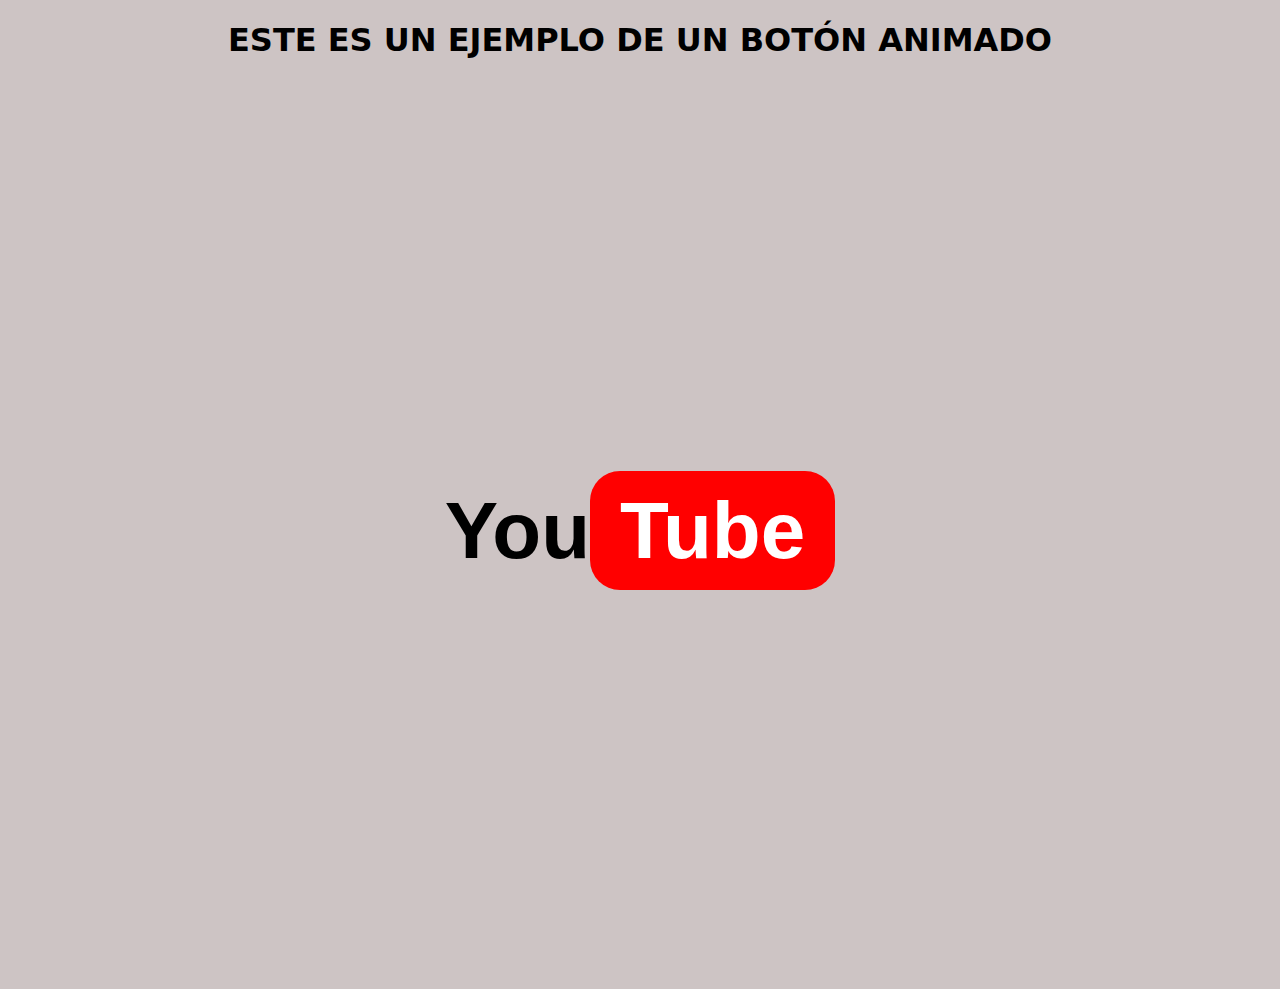
<file: index.html>
<!DOCTYPE html>
<html lang="en">
<head>
    <meta charset="UTF-8">
    <meta http-equiv="X-UA-Compatible" content="IE=edge">
    <meta name="viewport" content="width=device-width, initial-scale=1.0">
    <link rel="stylesheet" href="style.css">

    <title>Animacion</title>
</head>
<body>
    <h1>Este es un ejemplo de un botón animado</h1>

    <div class="contenedor">
        <a class="boton-personalizado" href="https://www.youtube.com/">You<span class="tube">Tube</span></a>
    </div>
</body>
</html>
</file>
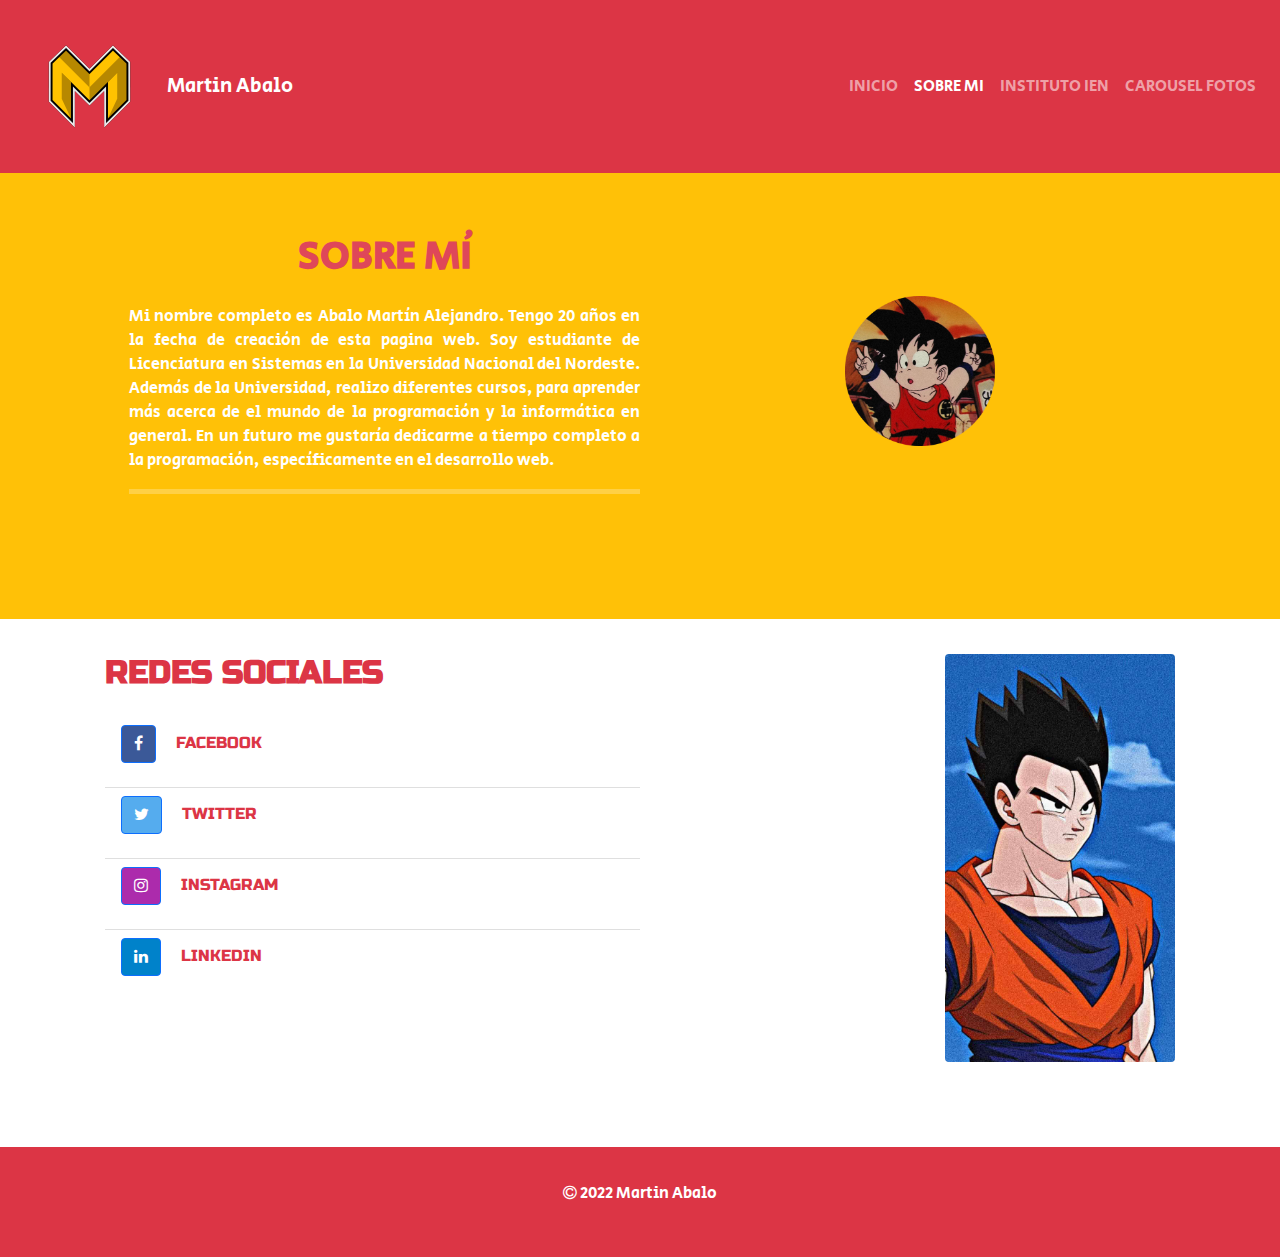
<file: about.html>
<!DOCTYPE html>
<html lang="en">
<head>
    <meta charset="UTF-8">
    <meta http-equiv="X-UA-Compatible" content="IE=edge">
    <meta name="viewport" content="width=device-width, initial-scale=1.0">
    <!--GOOGLE FONTS-->
    <link rel="preconnect" href="https://fonts.googleapis.com">
    <link rel="preconnect" href="https://fonts.gstatic.com" crossorigin>
    <link href="https://fonts.googleapis.com/css2?family=Secular+One&display=swap" rel="stylesheet">
    <link rel="preconnect" href="https://fonts.googleapis.com">
    <link rel="preconnect" href="https://fonts.gstatic.com" crossorigin>
    <link href="https://fonts.googleapis.com/css2?family=Russo+One&display=swap" rel="stylesheet">
    <title>Martin Abalo</title>
    <!--FONTAWESOME-->
    <link rel='stylesheet' href='https://cdnjs.cloudflare.com/ajax/libs/font-awesome/4.7.0/css/font-awesome.min.css'>                    
    <!--LINKS A BOOSTRAP Y LA HOJA DE ESTILOS-->
    <link rel="stylesheet" href="css/bootstrap.min.css">
    <link rel="stylesheet" href="css/style.css">
</head>
<body >
    <!--NAVBAR-->
    <nav class="navbar navbar-expand-sm navbar-dark bg-danger" id="navbar">
      <div class="container-fluid">
          <a class="navbar-brand" href="index.html">
              <img src="img/logo-m-tiny.png" alt="">
              Martin Abalo
          </a>
          
          <button class="navbar-toggler" type="button" data-toggle="collapse" data-target="#navbarSupportedContent" aria-controls="navbarSupportedContent" aria-expanded="false" aria-label="Toggle navigation">
              <span class="navbar-toggler-icon"></span>
          </button>
          
          <div class="collapse navbar-collapse" id="navbarSupportedContent">
              <ul class="navbar-nav ml-auto text-uppercase">
                  <li class="nav-item"><a class="nav-link" href="index.html">Inicio</a></li>
                  <li class="nav-item"><a class="nav-link active" aria-current="page" href="about.html">Sobre mi</a></li>
                  <li class="nav-item"><a class="nav-link" href="ien.html">Instituto IEN</a></li>
                  <li class="nav-item"><a class="nav-link" href="carousel.html">Carousel Fotos</a></li>
              </ul>
          </div>
      </div>
    </nav>

    <!--BODY-->
    <section class="container-fluid text-center text-white bg-warning">
        <div class="container d-sm-flex align-items-center">
            <div class="col m-4">
                <h1 class="mb-8 titulo texto-borde">Sobre mí</h1>
                <p class="parrafo">Mi nombre completo es Abalo Martín Alejandro. Tengo 20 años en la fecha de creación de esta pagina web. Soy estudiante de Licenciatura en Sistemas en la Universidad Nacional del Nordeste. Además de la Universidad, realizo diferentes cursos, para aprender más acerca de el mundo de la programación y la informática en general. En un futuro me gustaría dedicarme a tiempo completo a la programación, específicamente en el desarrollo web.</p>
                <hr class="solid"> 
            </div>
            <div class="col">
                <img src="img/Goku-kid.png" alt="goku-profile" class="gokukid">
            </div>
                
        </div>
    </section>

    <!--SOCIAL-->
    <section class="container-fluid text-center text-danger bg-white">
        <div class="container d-sm-flex justify-content-around">
            <div class="col">
                <h2 class="mb-6 redes">Redes Sociales</h2>
                <ul class="list-group list-group-flush list">
                    <!--FACEBOOK-->
                    <li class="list-group-item text-left">
                        <p><a class="btn btn-primary fb" href="https://www.facebook.com/martin.abalo.50767" role="button">
                            <i class="fa fa-facebook-f"></i>
                        </a>&nbsp;&nbsp;&nbsp;&nbsp;Facebook</p>
                    </li>
                    <!--TWITTER-->
                    <li class="list-group-item text-left">                   
                        <p><a class="btn btn-primary tw" href="https://twitter.com/martin_abalo" role="button">
                            <i class="fa fa-twitter"></i>
                        </a>&nbsp;&nbsp;&nbsp;&nbsp;Twitter</p>
                    </li>
                    <!--INSTAGRAM-->
                    <li class="list-group-item text-left">
                        <p><a class="btn btn-primary ig" href="https://www.instagram.com/martin_abalo_/" role="button">
                            <i class="fa fa-instagram"></i>
                        </a>&nbsp;&nbsp;&nbsp;&nbsp;Instagram</p>
                    </li>
                    <!--LINKEDIN-->
                    <li class="list-group-item text-left">
                        <p><a class="btn btn-primary lk" href="https://www.linkedin.com/in/mart%C3%ADn-abalo-a19731235/" role="button">
                            <i class="fa fa-linkedin"></i>
                        </a>&nbsp;&nbsp;&nbsp;&nbsp;Linkedin</p>
                    </li>
                </ul>
            </div>
            <div class="col">
                <img src="img/gohan-min.jpg" alt="gohan-bg" class="gohan rounded float-sm-right">
            </div>
        </div>
    </section>

    <!--FOOTER-->
    <footer class="footer bg-danger text-white">
        <div class="container text-center">
            <p><i class="fa fa-copyright" aria-hidden="true"></i>&nbsp;2022 Martin Abalo</p>
        </div>
      </footer>
    <script src="js/popper.min.js"></script>
    <script src="js/bootstrap.min.js"></script>
</body>
</html>
</file>
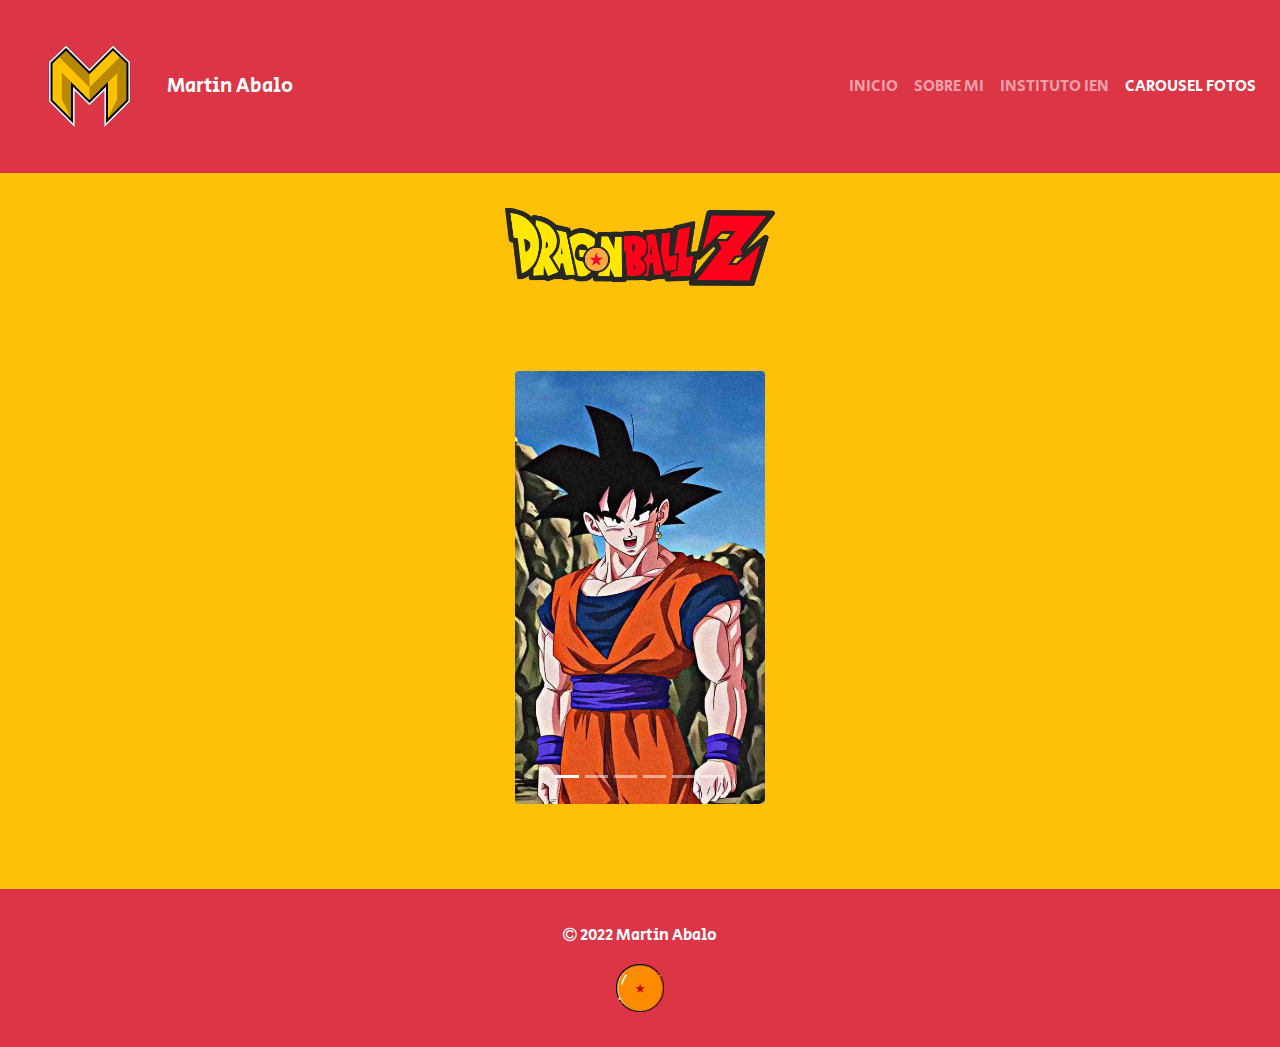
<file: carousel.html>
<!DOCTYPE html>
<html lang="en">
<head>
    <meta charset="UTF-8">
    <meta http-equiv="X-UA-Compatible" content="IE=edge">
    <meta name="viewport" content="width=device-width, initial-scale=1.0">
    <!--GOOGLE FONTS-->
    <link rel="preconnect" href="https://fonts.googleapis.com">
    <link rel="preconnect" href="https://fonts.gstatic.com" crossorigin>
    <link href="https://fonts.googleapis.com/css2?family=Secular+One&display=swap" rel="stylesheet">
    <link rel="preconnect" href="https://fonts.googleapis.com">
    <link rel="preconnect" href="https://fonts.gstatic.com" crossorigin>
    <link href="https://fonts.googleapis.com/css2?family=Russo+One&display=swap" rel="stylesheet">
    <title>Martin Abalo</title>
    <!--FONTAWESOME-->
    <link rel='stylesheet' href='https://cdnjs.cloudflare.com/ajax/libs/font-awesome/4.7.0/css/font-awesome.min.css'>                    
    <!--LINKS A BOOSTRAP Y LA HOJA DE ESTILOS-->
    <link rel="stylesheet" href="css/bootstrap.min.css">
    <link rel="stylesheet" href="css/style.css">
</head>
<body >
    <!--NAVBAR-->
    <nav class="navbar navbar-expand-sm navbar-dark bg-danger" id="navbar">
      <div class="container-fluid">
          <a class="navbar-brand" href="index.html">
              <img src="img/logo-m-tiny.png" alt="">
              Martin Abalo
          </a>
          
          <button class="navbar-toggler" type="button" data-toggle="collapse" data-target="#navbarSupportedContent" aria-controls="navbarSupportedContent" aria-expanded="false" aria-label="Toggle navigation">
              <span class="navbar-toggler-icon"></span>
          </button>
          
          <div class="collapse navbar-collapse" id="navbarSupportedContent">
              <ul class="navbar-nav ml-auto text-uppercase">
                  <li class="nav-item"><a class="nav-link" href="index.html">Inicio</a></li>
                  <li class="nav-item"><a class="nav-link" href="about.html">Sobre mi</a></li>
                  <li class="nav-item"><a class="nav-link" href="ien.html">Instituto IEN</a></li>
                  <li class="nav-item"><a class="nav-link active" aria-current="page" href="carousel.html">Carousel Fotos</a></li>
              </ul>
          </div>
      </div>
    </nav>

    <!--TITULO-->
    <section class="containter-fluid bg-warning">
        <div class="container d-flex justify-content-around pb-0">
            <img src="img/Letras-dragon-ball-Z-min.png" alt="Letras-dragon-ball-Z" class="letras-dbz">
        </div>
    </section>

    <!--CAROUSEL-->
    <section class="container-fluid bg-warning">  
        <div class="container d-flex justify-content-around">  
            <div id="carousel-dbz" class="carousel slide" data-ride="carousel">
                <ol class="carousel-indicators">
                    <li data-target="#carousel-dbz" data-slide-to="0" class="active"></li>
                    <li data-target="#carousel-dbz" data-slide-to="1"></li>
                    <li data-target="#carousel-dbz" data-slide-to="2"></li>
                    <li data-target="#carousel-dbz" data-slide-to="3"></li>
                    <li data-target="#carousel-dbz" data-slide-to="4"></li>
                    <li data-target="#carousel-dbz" data-slide-to="5"></li>
                  </ol>
                <div class="carousel-inner">
                    <div class="carousel-item active">
                        <img class="d-block w-100 rounded" src="img/goku-pottala-min.jpg" alt="goku-pottala">
                    </div>
                    <div class="carousel-item">
                        <img class="d-block w-100 rounded" src="img/Gokussjfreezer-min.jpg" alt="goku ssj">
                    </div>
                    <div class="carousel-item">
                        <img class="d-block w-100 rounded" src="img/Goku SSJ Namek-min.jpg" alt="goku-ssj-namek">
                    </div>
                    <div class="carousel-item">    
                        <img class="d-block w-100 rounded" src="img/supervegetto-min.jpg" alt="vegetto">
                    </div>
                    <div class="carousel-item">
                        <img class="d-block w-100 rounded" src="img/vegetassj-min.jpg" alt="vegetassj">
                    </div>
                    <div class="carousel-item">
                        <img class="d-block w-100 rounded" src="img/vegetassj2-min.jpg" alt="vegetassj2">
                    </div>
                </div>
                <a class="carousel-control-prev" href="#carousel-dbz" role="button" data-slide="prev">
                    <span class="carousel-control-prev-icon" aria-hidden="true"></span>
                    <span class="sr-only">Previous</span>
                </a>
                <a class="carousel-control-next" href="#carousel-dbz" role="button" data-slide="next">
                    <span class="carousel-control-next-icon" aria-hidden="true"></span>
                    <span class="sr-only">Next</span>
                </a>
            </div>
        </div>
    </section>

    <!--FOOTER-->
    <footer class="footer bg-danger text-white">
        <div class="container text-center">
            <p><i class="fa fa-copyright" aria-hidden="true"></i>&nbsp;2022 Martin Abalo</p>
            <img src="img/ball-1-min.png" alt="bola-1" class="dragon-ball animacion-ball">
        </div>
    </footer>
    <script src="js/popper.min.js"></script>
    <script src="js/bootstrap.min.js"></script>
</body>
</html>
</file>
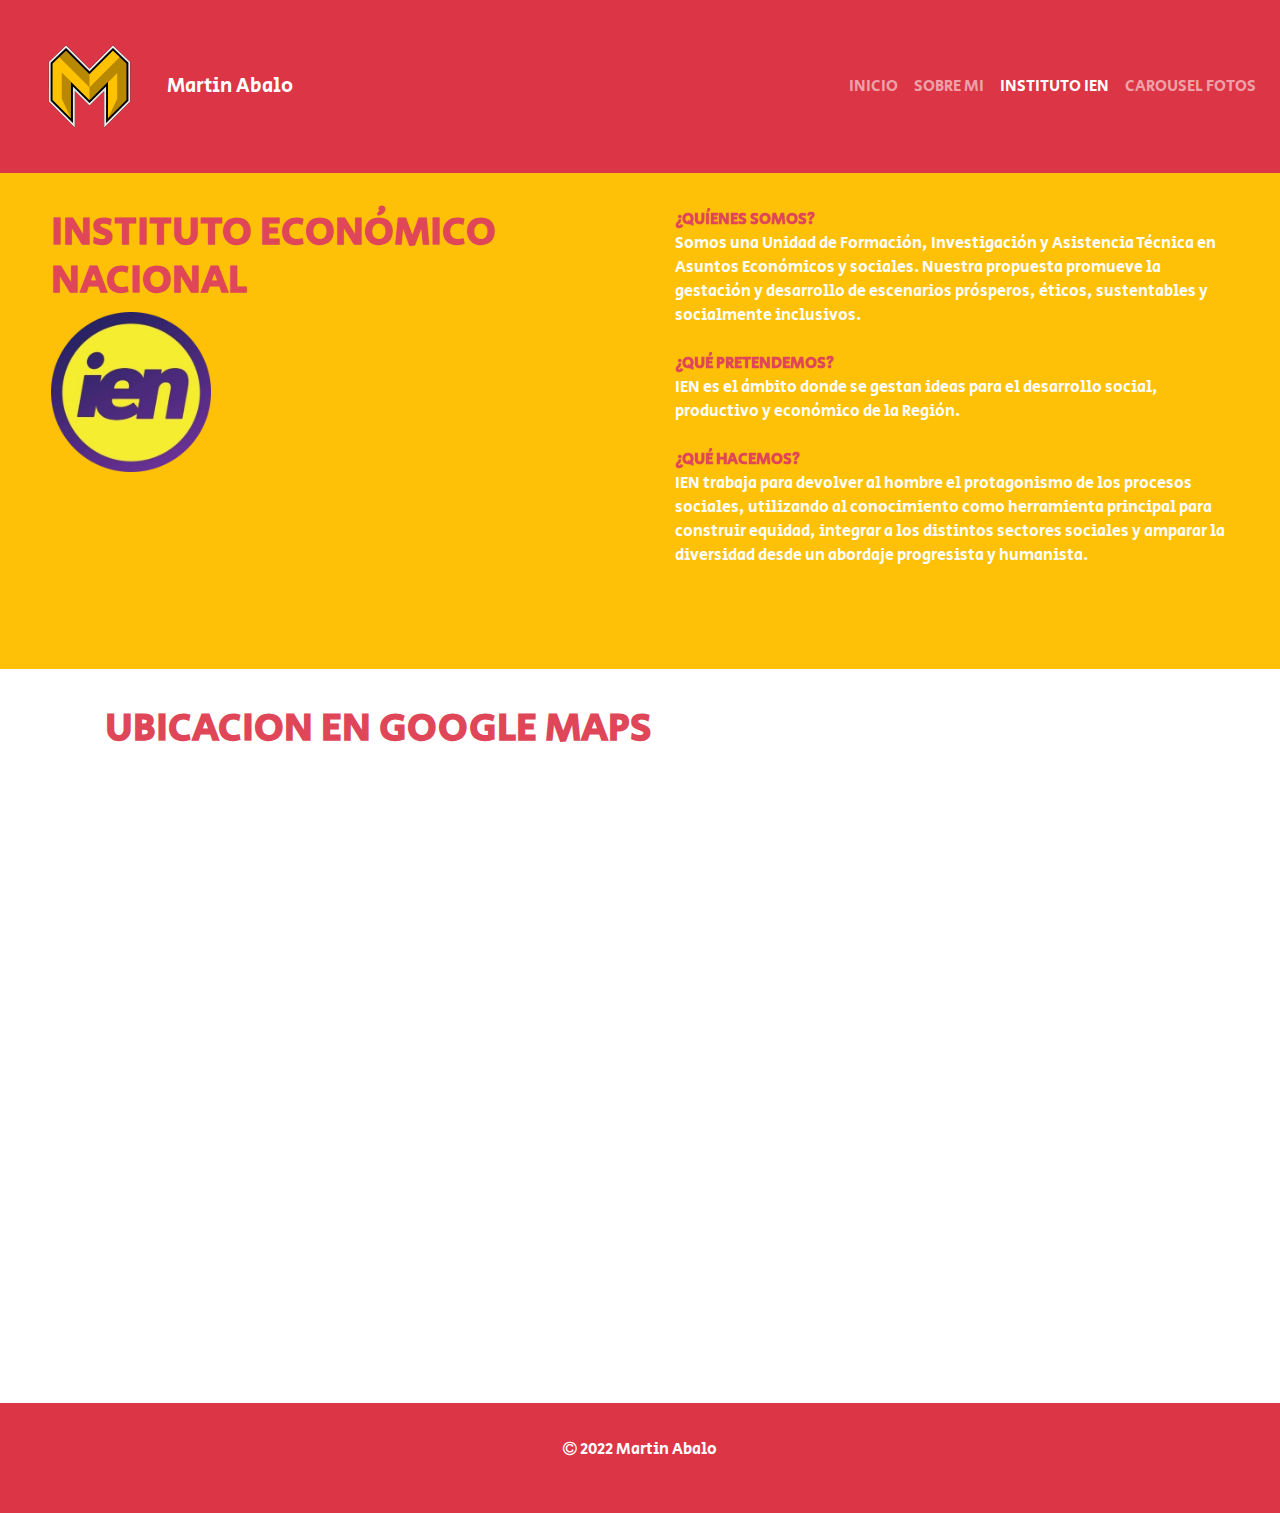
<file: ien.html>
<!DOCTYPE html>
<html lang="en">
<head>
    <meta charset="UTF-8">
    <meta http-equiv="X-UA-Compatible" content="IE=edge">
    <meta name="viewport" content="width=device-width, initial-scale=1.0">
    <!--GOOGLE FONTS-->
    <link rel="preconnect" href="https://fonts.googleapis.com">
    <link rel="preconnect" href="https://fonts.gstatic.com" crossorigin>
    <link href="https://fonts.googleapis.com/css2?family=Secular+One&display=swap" rel="stylesheet">
    <link rel="preconnect" href="https://fonts.googleapis.com">
    <link rel="preconnect" href="https://fonts.gstatic.com" crossorigin>
    <link href="https://fonts.googleapis.com/css2?family=Russo+One&display=swap" rel="stylesheet">
    <title>Martin Abalo</title>
    <!--FONTAWESOME-->
    <link rel='stylesheet' href='https://cdnjs.cloudflare.com/ajax/libs/font-awesome/4.7.0/css/font-awesome.min.css'>                    
    <!--LINKS A BOOSTRAP Y LA HOJA DE ESTILOS-->
    <link rel="stylesheet" href="css/bootstrap.min.css">
    <link rel="stylesheet" href="css/style.css">
</head>
<body >
    <!--NAVBAR-->
    <nav class="navbar navbar-expand-sm navbar-dark bg-danger" id="navbar">
      <div class="container-fluid">
          <a class="navbar-brand" href="index.html">
              <img src="img/logo-m-tiny.png" alt="">
              Martin Abalo
          </a>
          
          <button class="navbar-toggler" type="button" data-toggle="collapse" data-target="#navbarSupportedContent" aria-controls="navbarSupportedContent" aria-expanded="false" aria-label="Toggle navigation">
              <span class="navbar-toggler-icon"></span>
          </button>
          
          <div class="collapse navbar-collapse" id="navbarSupportedContent">
              <ul class="navbar-nav ml-auto text-uppercase">
                  <li class="nav-item"><a class="nav-link" href="index.html">Inicio</a></li>
                  <li class="nav-item"><a class="nav-link" href="about.html">Sobre mi</a></li>
                  <li class="nav-item"><a class="nav-link active" aria-current="page" href="ien.html">Instituto IEN</a></li>
                  <li class="nav-item"><a class="nav-link" href="carousel.html">Carousel Fotos</a></li>
              </ul>
          </div>
      </div>
    </nav>

    <!--INFORMACION-->
    <section class="container-fluid d-sm-flex justify-content-between bg-warning">
        <div class="container col">
            <h1 class="titulo-ien">
                Instituto Económico Nacional
            </h1>
            <img src="img/ien.png" alt="ien" class="ienimg">
        </div>
        <div class="container col">
            <p class="info-ien">
                <span>¿QUÍENES SOMOS?</span>
                <br>
                Somos una Unidad de Formación, Investigación y Asistencia Técnica en Asuntos Económicos y sociales. Nuestra propuesta promueve la gestación y desarrollo de escenarios prósperos, éticos, sustentables y socialmente inclusivos.
                <br>
                <br>
                <span>¿QUÉ PRETENDEMOS?</span> 
                <br>
                IEN es el ámbito donde se gestan ideas para el desarrollo social, productivo y económico de la Región.
                <br>
                <br>
                <span>¿QUÉ HACEMOS?</span>
                <br>
                IEN trabaja para devolver al hombre el protagonismo de los procesos sociales, utilizando al conocimiento como herramienta principal para construir equidad, integrar a los distintos sectores sociales y amparar la diversidad desde un abordaje progresista y humanista.
            </p>
        </div>
    </section>

    <!--MAPS IFRAME-->
    <div class="container">
        <h1 class="titulo-ien">Ubicacion en Google Maps</h1>
        <iframe width="100%" height="600" frameborder="0" scrolling="no" marginheight="0" marginwidth="0" src="https://maps.google.com/maps?width=100%25&amp;height=600&amp;hl=es&amp;q=+(Instituto%20IEN)&amp;t=&amp;z=15&amp;ie=UTF8&amp;iwloc=B&amp;output=embed">
            <a href="https://www.gps.ie/car-satnav-gps/">Navegacion mediante auto</a>
        </iframe>
    </div>

    <!--FOOTER-->
    <footer class="footer bg-danger text-white">
        <div class="container text-center">
            <p><i class="fa fa-copyright" aria-hidden="true"></i>&nbsp;2022 Martin Abalo</p>
        </div>
      </footer>
    <script src="js/popper.min.js"></script>
    <script src="js/bootstrap.min.js"></script>
</body>
</html>
</file>
<file: style.css>
h1 {
    font-family: system-ui, -apple-system, BlinkMacSystemFont, 'Segoe UI', Roboto, Oxygen, Ubuntu, Cantarell, 'Open Sans', 'Helvetica Neue', sans-serif;
    font-weight: bold;
    text-align: center;
    text-transform: uppercase;
}

body {
    background-color: #CDC4C4;
}

.contenedor {
    display: flex;
    height: 100vh;
    align-items: center;
    justify-content: center;
}

.boton-personalizado{
    position: relative;
    display: block;
    text-decoration: none;
    font-size: 80px;
    font-weight: bold;
    font-family: -apple-system, BlinkMacSystemFont, 'Segoe UI', Roboto, Oxygen, Ubuntu, Cantarell, 'Open Sans', 'Helvetica Neue', sans-serif;
    color: black;
    padding: 25px 12px 25px;
    border-radius: 30px;
    animation-name: animacionyt;
    animation-duration: 4s;
    animation-delay: 50ms;
    
    animation-iteration-count: infinite;
    animation-timing-function: ease-in-out;

}

.boton-personalizado:hover {
    animation-play-state: paused;
    animation-direction: reverse;
    animation-timing-function: ease-in-out;
}


@keyframes animacionyt {
    0% {
        transform: scale(1);
        background-color: white;
    }

    50% {
        transform: scale(1.5);
        background-color: rgb(113, 240, 198);
    }
    
    100% {
        transform: scale(2);
        background-color: aqua;
    }
}


.tube {
    background-color: red;
    color: white;
    padding-top: 15px;
    padding-bottom: 15px;
    padding-left: 30px;
    padding-right: 30px;
    border-width: 3px;
    border-style: hidden;
    border-radius: 30px;
}
</file>
<file: css/style.css>
/*General*/

body {
    font-family: 'Secular One', sans-serif;
}


/*Pagina Home*/

.solid {
    border-top: 5px solid white;
}

.container {
    padding: 35px;
}

.ajust {
    padding-top: 35px;
    text-transform: uppercase;
}

.github {
    color:#df4759;
}

.location {
    color: white;
}

a {
    text-decoration: none;
}

section {
    padding-bottom: 50px;
}

h4 {
    font-weight: bold;
}

span {
    font-weight: bold;
    color:#df4759;
}

.martin {
    width: 200px;
}

.arg {
    width: 120px;
}


/*Pagina About*/

.gokukid {
    width: 150px;
}

.gohan {
    width: 230px;
}

.titulo {
    font-weight: bold;
    text-transform: uppercase;
    margin-bottom: 25px;
    color: #df4759;

}

.parrafo {
    text-align: justify;

}

.redes {
    font-family: 'Russo One', sans-serif;
    font-weight: bold;
    text-transform: uppercase;
    margin-bottom: 25px;
    text-align: left;
}

.list {
    font-family: 'Russo One', sans-serif;
    text-transform: uppercase;
}

.fb {
    background-color: #3b5998;
}

.tw {
    background-color: #55acee;
}

.ig {
    background-color: #ac2bac;
}

.lk {
    background-color: #0082ca;
}


/*Pagina IEN*/

.titulo-ien {
    text-transform: uppercase;
    font-weight: bold;
    color:#df4759;
}

.info-ien {
    color: white;
}

.ienimg {
    width: 160px;
    margin-bottom: 35px;
}


/*Carousel DBZ*/

#carousel-dbz {
    width: 250px;
}

.carousel-heading {
    text-transform: uppercase;
}

.letras-dbz {
    width: 270px;
}

.dragon-ball {
    width: 48px;
}

.animacion-ball {
    animation-name: bolaanimada;
    animation-duration: 4s;
    animation-delay: 3ms;
}

@keyframes bolaanimada {
    0% {
        transform: scale(1);
    }

    50% {
        transform: scale(1.3);
    }
    
    100% {
        transform: scale(1.6);
    }
}

.animacion-ball:hover {
    animation-iteration-count: infinite;
    animation-timing-function: ease-in;
}
</file>
